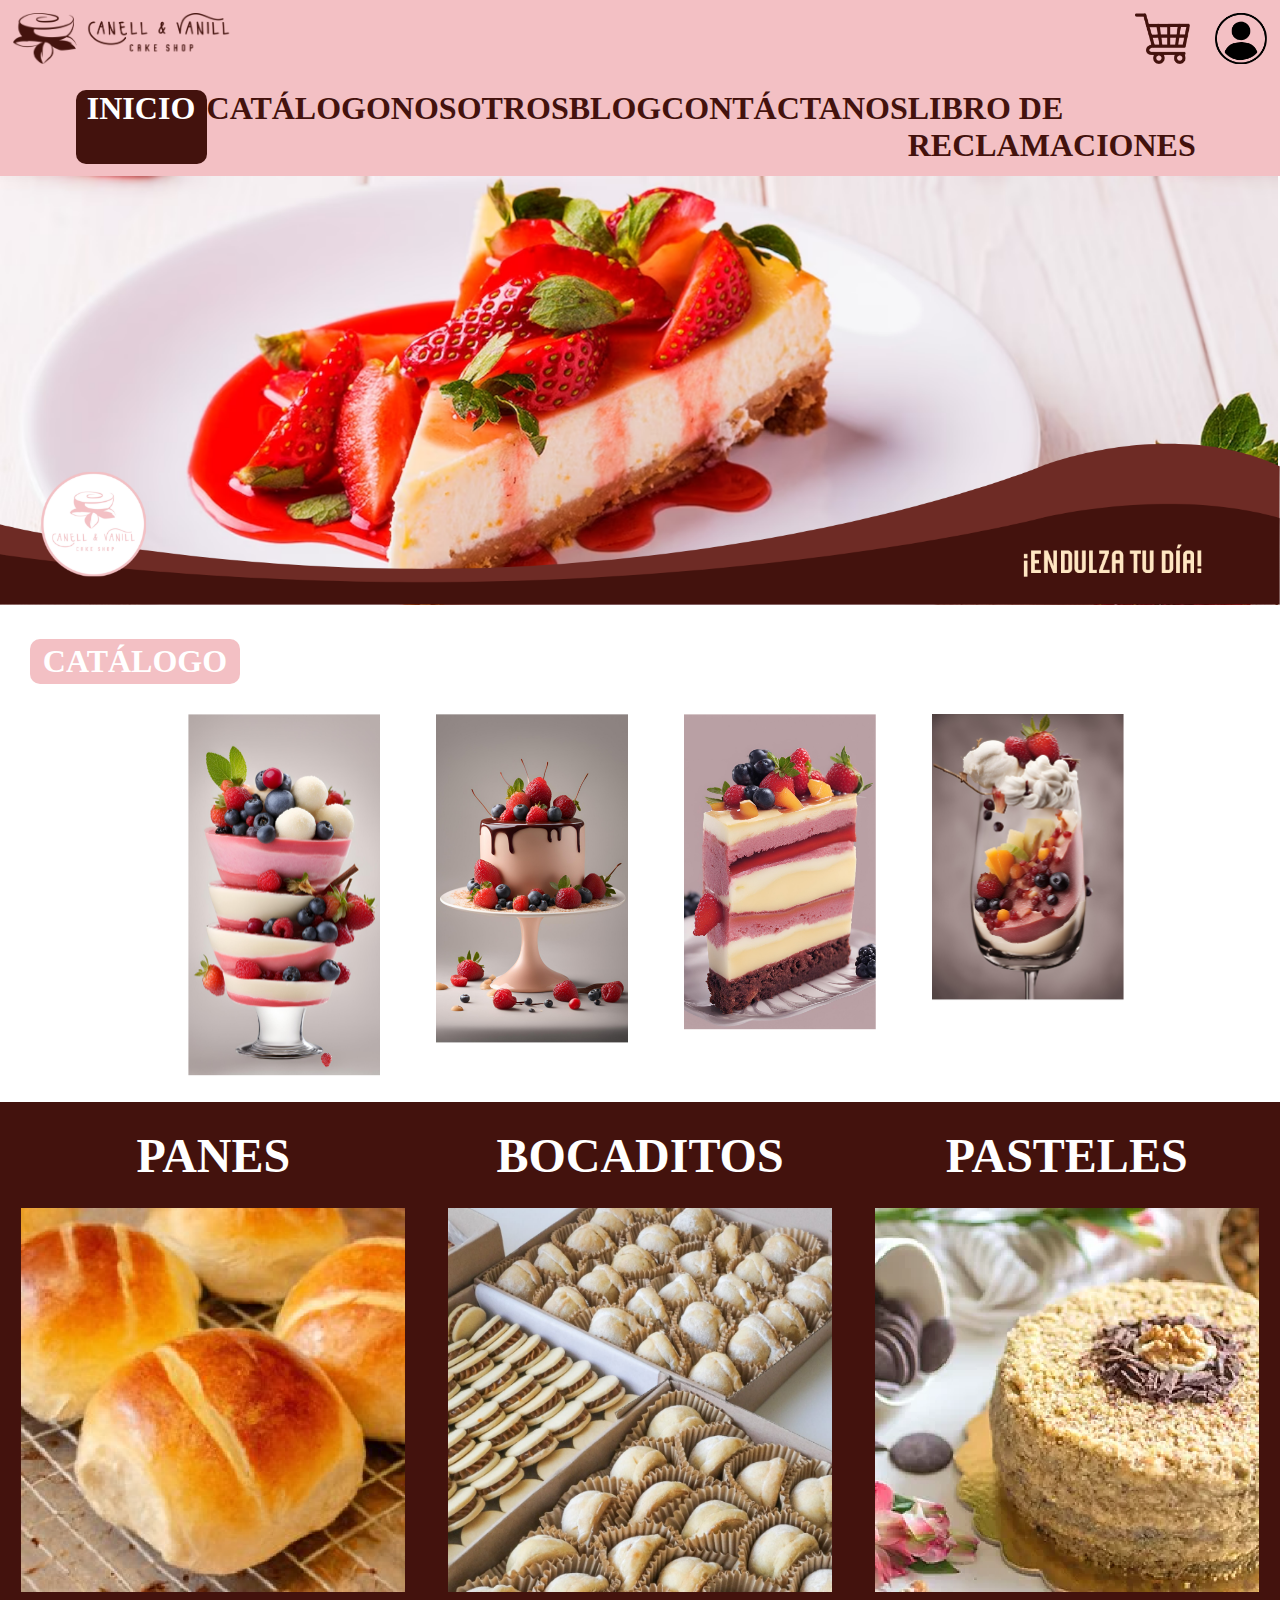
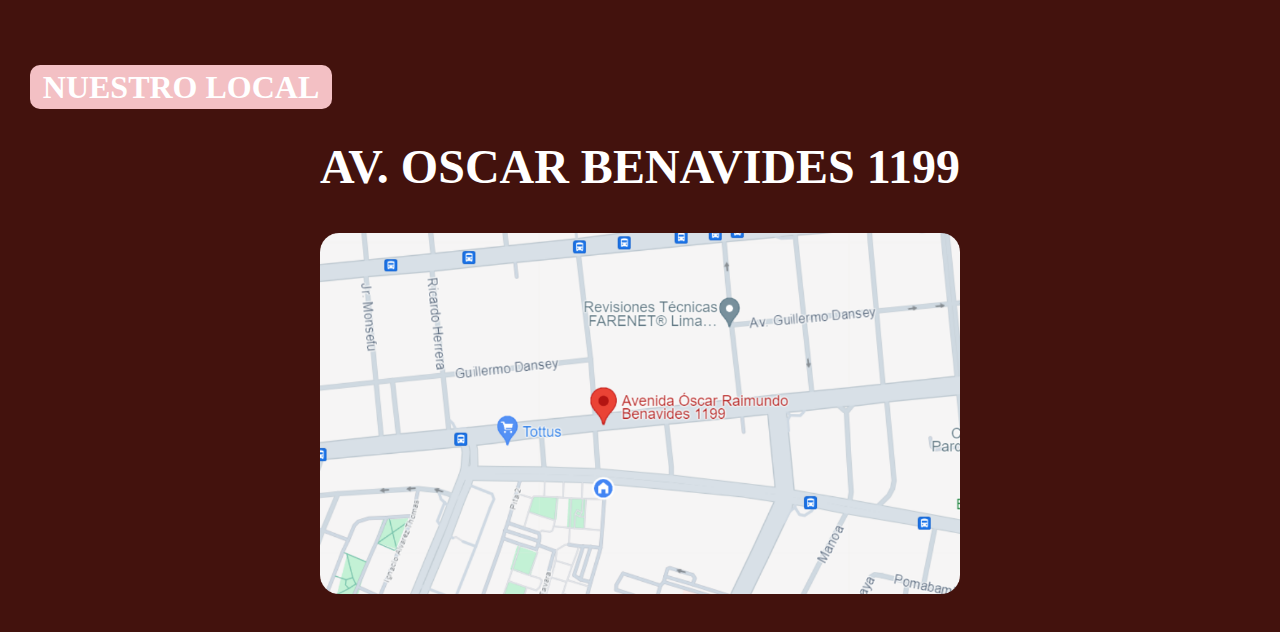
<file: index.html>
<!DOCTYPE html>
<html lang="en">
<head>
    <meta charset="UTF-8">
    <link rel="stylesheet" href="style.css">
    <title>Anell & Vanill</title>
    <link rel = "icon" href="Image/Logo Circular.png" type="Image/png">
</head>

<header>
    <div class="header-superior">
        <div class="hs-izquierda">
            <img src="Image/Logo.png" alt="Logo" class="Logo">
        </div>
        <div class="hs-derecha">
            <img src="Image/Carrito.png" alt="Carrito de Compras" class="img-derecha">
            <img src="Image/Perfil.png" alt="Perfil" class="img-derecha">
        </div>
    </div>
    <div class="header-inferior">
        <ul style="list-style: none;" class="LISTA-NAVEGACION">
            <div class="cuadro">
                <li>
                    <a href="index.html" class="navegacion-aux">
                        INICIO
                    </a>
                </li>
            </div>
            <li class="navegacion">
                <a href="Catalogo/catalogo.html">
                    CATÁLOGO
                </a>
            </li>
            <li class="navegacion">
                <a>
                    NOSOTROS
                </a>
            </li>
            <li class="navegacion">
                <a>
                    BLOG
                </a>
            </li>
            <li class="navegacion">
                <a>
                    CONTÁCTANOS
                </a>
            </li>
            <li class="navegacion" class="ultimo">
                <a>
                    LIBRO DE RECLAMACIONES
                </a>
            </li>
        </ul>
    </div>
</header>

<body>
    <div class="Parte1">
        <img src="Image/Banner.png" class="img-fondo">
    </div>
    <div class="Parte2">
        <div class="cuadro-rosa">
            <h2>CATÁLOGO</h2>
        </div>
    </div>
    <div class="Parte3">
        <img src="Image/Muestra 1.png" alt="Helado 1" class="Helado">
        <img src="Image/Muestra 2.png" alt="Helado 2" class="Helado">
        <img src="Image/Muestra 3.png" alt="Helado 3" class="Helado">
        <img src="Image/Muestra 4.png" alt="Helado 4" class="Helado">
        </ul>
    </div>
    <div class="Marron">
        <div class="Parte4">
            <div class="titulos">
                <div class="Nombres">
                    <h3>PANES</h3>
                </div>
                <div class="Nombres">
                    <h3>BOCADITOS</h3>
                </div>
                <div class="Nombres">
                    <h3>PASTELES</h3>
                </div>
            </div>
            <div class="imagenes">
                <div class="Postres-aux">
                    <img src="Image/Panes.png" alt="Panes" class="Postres">
                </div>
                <div class="Postres-aux">
                    <img src="Image/Bocaditos.png" alt="Bocaditos" class="Postres">
                </div>
                <div class="Postres-aux">
                    <img src="Image/Pasteles.png" alt="Pasteles" class="Postres">
                </div>
            </div>
        </div>
        <div class="Parte5">
            <div class="cuadro-rosa">
                <h2>NUESTRO LOCAL</h2>
            </div>
        </div>
        <div class="Parte6">
            <h3>AV. OSCAR BENAVIDES 1199</h3>
        </div>
        <div class="Parte7">
            <img src="Image/Mapa.png" alt="Ubicación" class="Mapa">
        </div>
    </div>
</body>

</html>
</file>
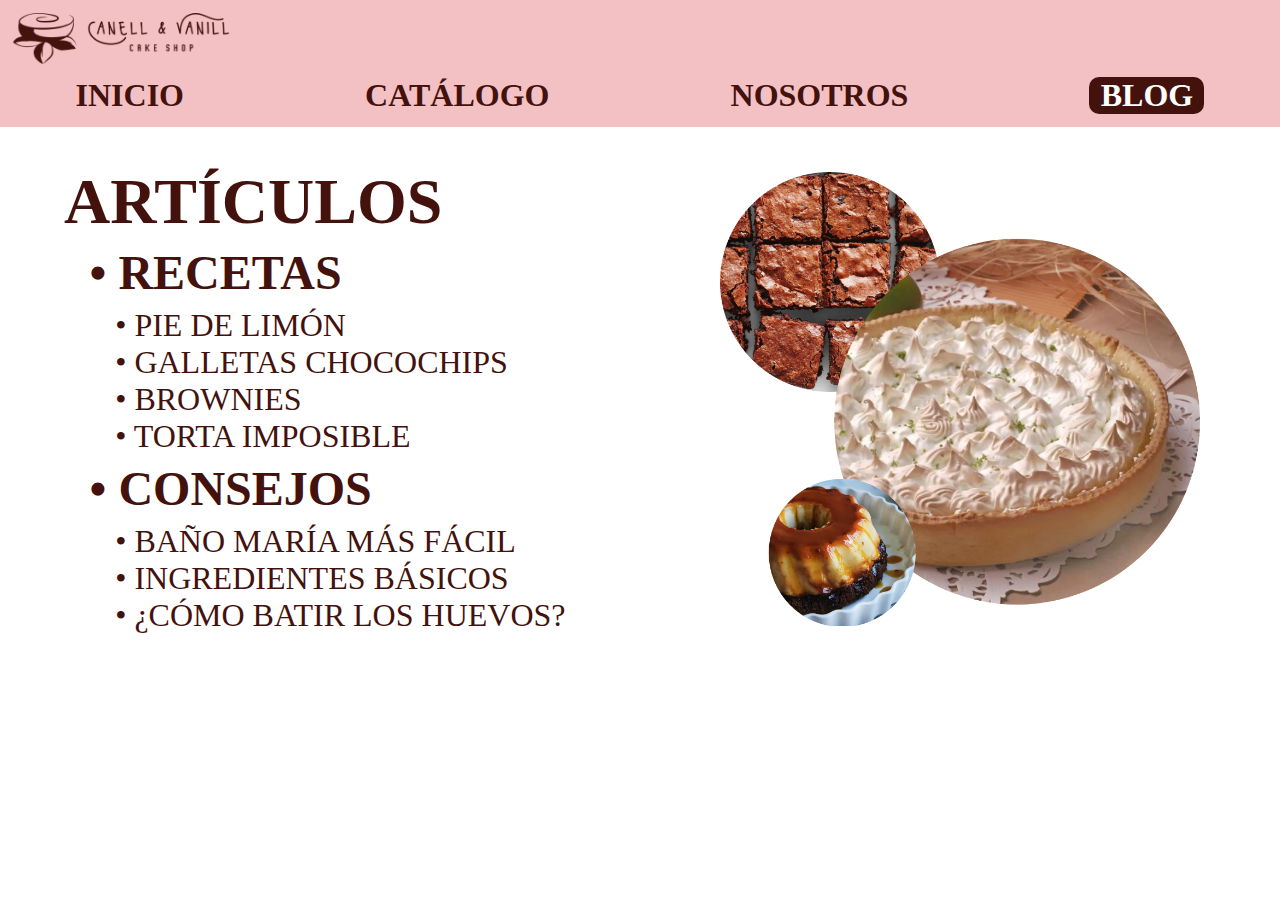
<file: Blog/blog.html>
<!DOCTYPE html>
<html lang="es">
<head>
    <meta charset="UTF-8">
    <link rel="stylesheet" href="blog.css">
    <title>Blog</title>
    <link rel = "icon" href="../Image/Logo Circular.png" type="Image/png">
</head>

<body>
    <header>
        <div class="header-superior">
            <div class="hs-izquierda">
                <img src="../Image/Logo.png" alt="Logo" class="Logo">
            </div>
        </div>
        <div class="header-inferior">
            <ul style="list-style: none;" class="LISTA-NAVEGACION">
                <div>
                    <li>
                        <a href="../index.html" class="navegacion">
                            INICIO
                        </a>
                    </li>
                </div>
                <div>
                    <li>
                        <a class="navegacion" href="../Catalogo/catalogo.html">
                            CATÁLOGO
                        </a>
                    </li>
                </div>
                <div>
                    <li>
                        <a href="../Nosotros/nosotros.html" class="navegacion">
                            NOSOTROS
                        </a>
                    </li>
                </div>
                <div class="cuadro">
                    <li>
                        <a href="blog.html" class="navegacion-aux">
                            BLOG
                        </a>
                    </li>
                </div>
            </ul>
        </div>
    </header>

    <div class="mid">
        <div class="body-c1">
            <div class="titulo">
                <h3>ARTÍCULOS</h3>
            </div>
            <div class="articulos-descripcion">
                <div class="articulos-p1">
                    <div class="subtitulo">
                        <h4>• RECETAS</h4>
                    </div>
                    <div class="descripcion">
                        <a class="elementos" target="_blank" href="https://www.recetasnestle.cl/recetas/pie-de-limon" >• PIE DE LIMÓN</a>
                        <a class="elementos" target="_blank" href="https://dulcesperu.com/galletas-de-chocochip-con-avena/">• GALLETAS CHOCOCHIPS</a>
                        <a class="elementos" target="_blank" href="https://www.directoalpaladar.com/postres/brownie-chocolate-katharine-hepburn-receta">• BROWNIES</a>
                        <a class="elementos" target="_blank" href="https://www.recetavenezolana.com/torta-quesillo/">• TORTA IMPOSIBLE</a>
                    </div>
                </div>
                <div class="articulos-p2">
                    <div class="subtitulo">
                        <h4>• CONSEJOS</h4>
                    </div>
                    <div class="descripcion">
                        <a class="elementos" target="_blank" href="https://www.divinacocina.es/bano-maria-trucos-y-consejos/">• BAÑO MARÍA MÁS FÁCIL</a>
                        <a class="elementos" target="_blank" href="https://www.bing.com/ck/a?!&&p=efa260bdf0f9dabbcbc1d64602a62c91698cd8dee53bc3f1005ea82e4fe7e553JmltdHM9MTczMzc4ODgwMA&ptn=3&ver=2&hsh=4&fclid=0baa9e52-a1cf-6743-2618-8a0ba02266b9&psq=ingredientes+b%c3%a1sicos+para+un+pastel&u=a1aHR0cHM6Ly9wb3N0cmVzb3JpZ2luYWxlcy5jb20vaW5ncmVkaWVudGVzLWJhc2ljb3MtZGUtcmVwb3N0ZXJpYS8&ntb=1">• INGREDIENTES BÁSICOS</a>
                        <a class="elementos" target="_blank" href="https://www.animalgourmet.com/2022/01/28/trucos-para-batir-si-no-tienes-una-batidora/">• ¿CÓMO BATIR LOS HUEVOS?</a>
                    </div>
                </div>
            </div>
        </div>
        <div class="body-c2">
            <img src="Image/Articulos.png" alt="Pies, brownies" class="img-articulos">
        </div>
    </div>
</body>

</html>
</file>
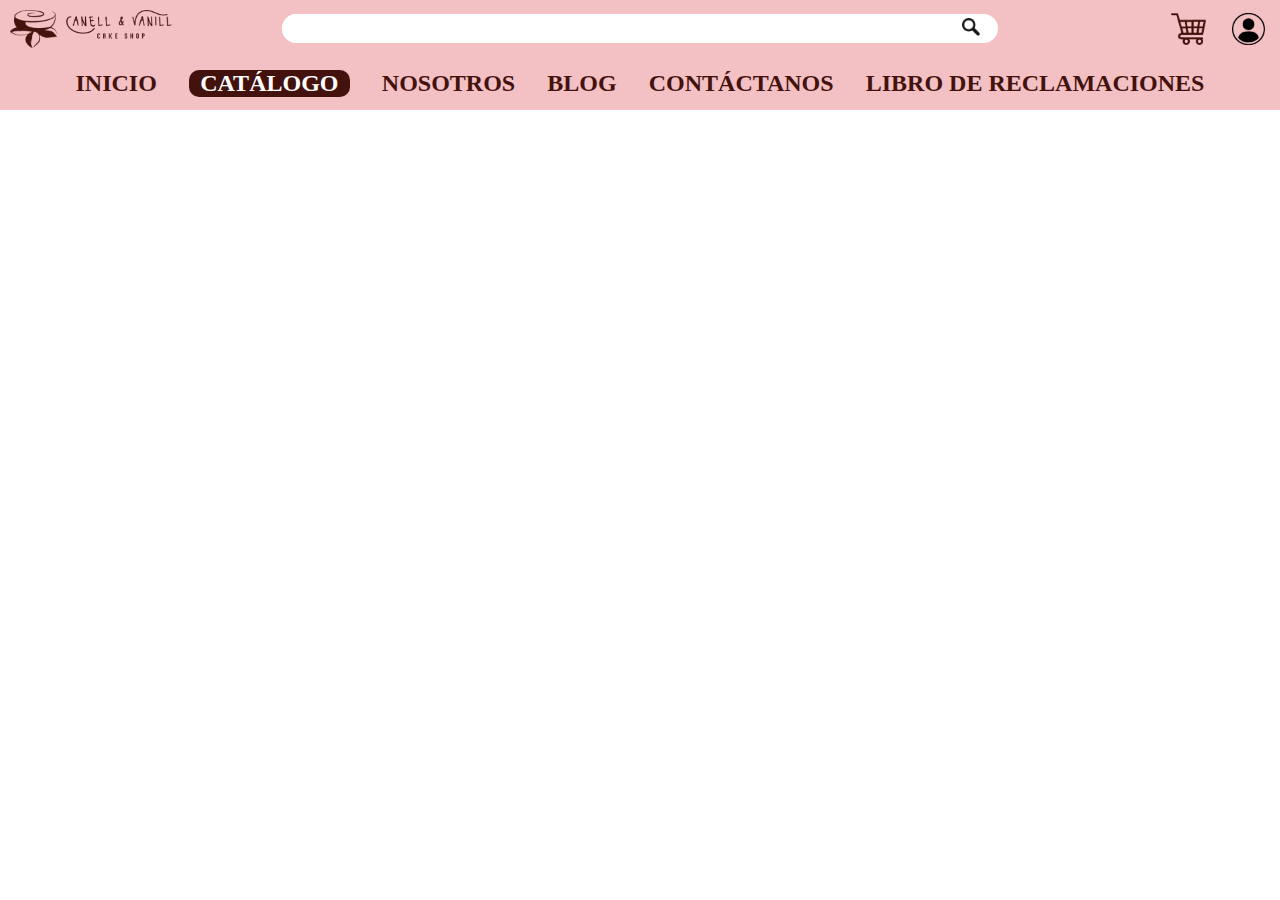
<file: Catalogo/catalogo.html>
<!DOCTYPE html>
<html lang="en">
<head>
    <meta charset="UTF-8">
    <link rel="stylesheet" href="catalogo.css">
    <title>Catálogo</title>
    <link rel = "icon" href="../Image/Logo Circular.png" type="Image/png">
</head>

<header>
    <div class="header-superior">
        <div class="hs-izquierda">
            <img src="../Image/Logo.png" alt="Logo" class="Logo">
        </div>
        <div class="hs-centro">
            <form>
                <div class="buscador-contenedor">
                    <input class="buscador" type="text">
                    <button type="submit">
                        <img class="Lupa" src="../Image/Buscar.png" alt="Lupa">
                    </button>
                </div>
            </form>
        </div>
        <div class="hs-derecha">
            <img src="../Image/Carrito.png" alt="Carrito de Compras" class="img-derecha">
            <img src="../Image/Perfil.png" alt="Perfil" class="img-derecha">
        </div>
    </div>
    <div class="header-inferior">
        <ul style="list-style: none;" class="LISTA-NAVEGACION">
            <div>
                <li>
                    <a href="../index.html" class="navegacion">
                        INICIO
                    </a>
                </li>
            </div>
            <div class="cuadro">
                <li>
                    <a href="catalogo.html" class="navegacion-aux">
                        CATÁLOGO
                    </a>
                </li>
            </div>
            <li class="navegacion">
                <a>
                    NOSOTROS
                </a>
            </li>
            <li class="navegacion">
                <a>
                    BLOG
                </a>
            </li>
            <li class="navegacion">
                <a>
                    CONTÁCTANOS
                </a>
            </li>
            <li class="navegacion">
                <a>
                    LIBRO DE RECLAMACIONES
                </a>
            </li>
        </ul>
    </div>
</header>
</file>
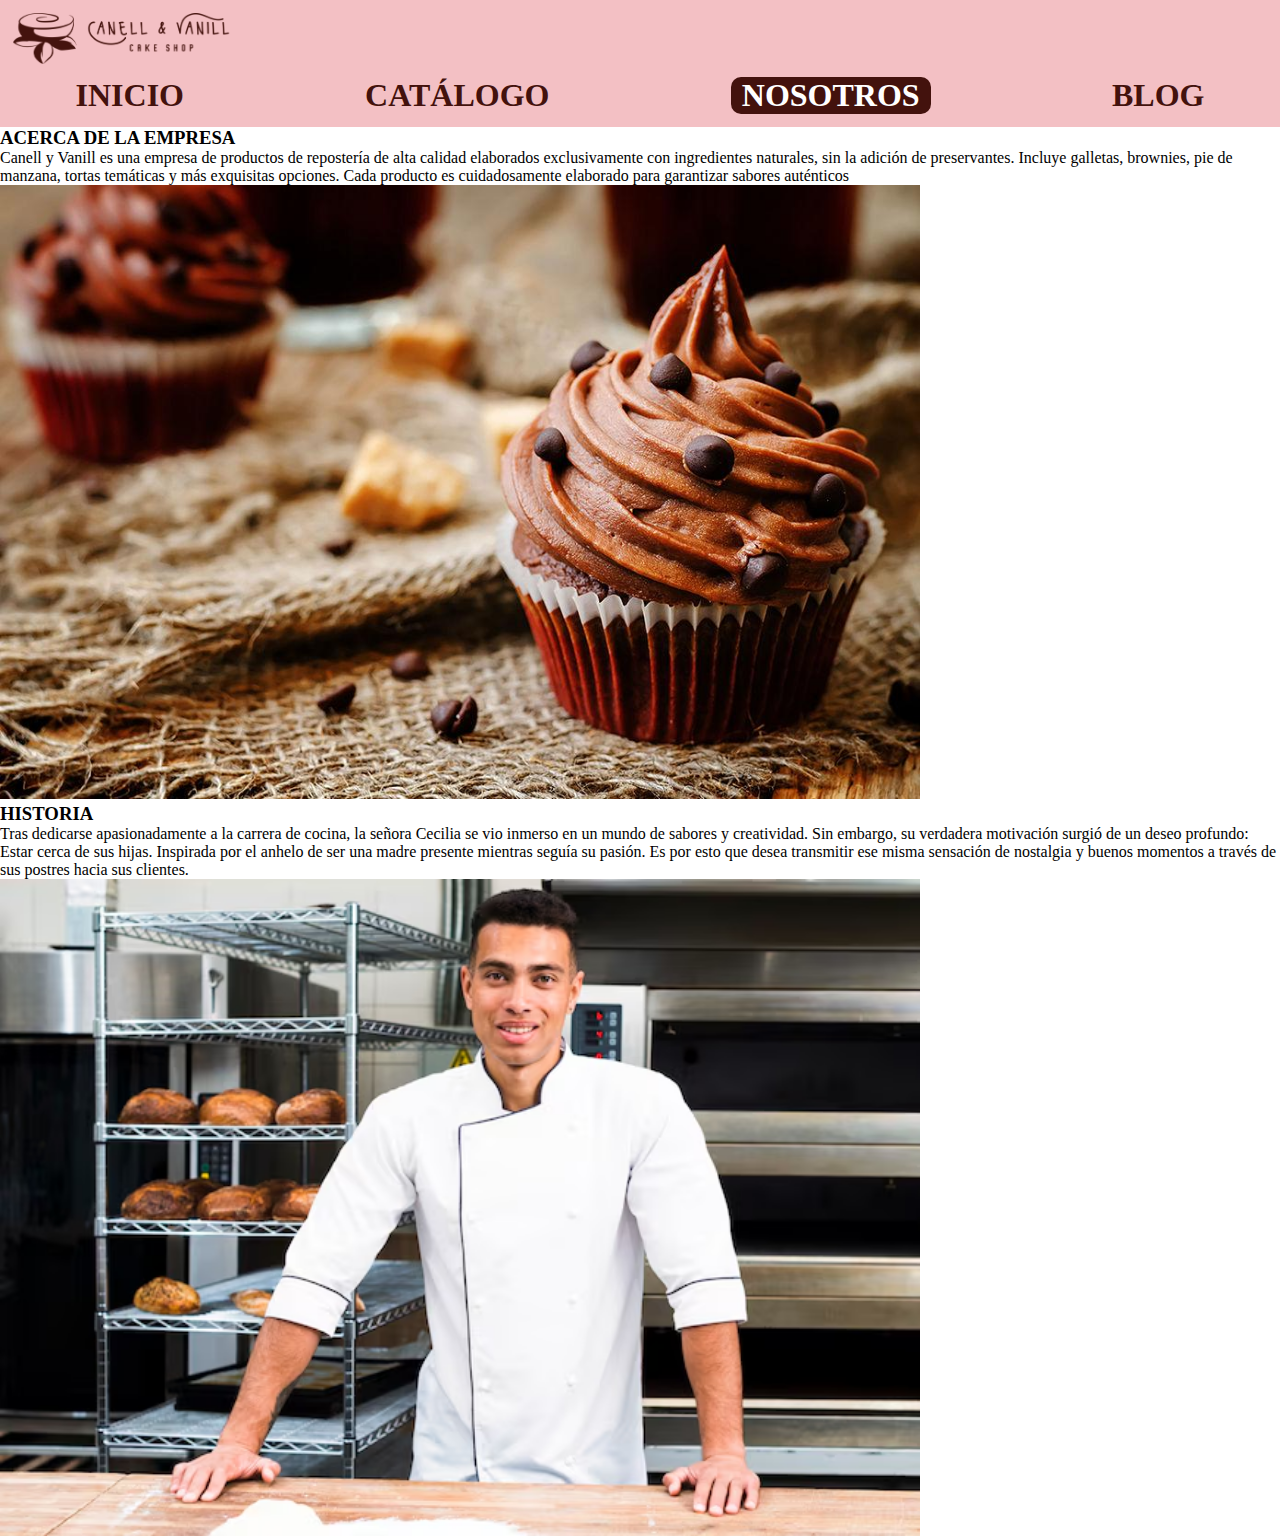
<file: Nosotros/nosotros.html>
<!DOCTYPE html>
<html lang="es">
<head>
    <meta charset="UTF-8">
    <link rel="stylesheet" href="nosotros.css">
    <title>Nosotros</title>
    <link rel = "icon" href="../Image/Logo Circular.png" type="Image/png">
</head>

<header>
    <div class="header-superior">
        <div class="hs-izquierda">
            <img src="../Image/Logo.png" alt="Logo" class="Logo">
        </div>
    </div>
    <div class="header-inferior">
        <ul style="list-style: none;" class="LISTA-NAVEGACION">
            <div>
                <li>
                    <a href="../index.html" class="navegacion">
                        INICIO
                    </a>
                </li>
            </div>
            <div>
                <li>
                    <a class="navegacion" href="../Catalogo/catalogo.html">
                        CATÁLOGO
                    </a>
                </li>
            </div>
            <div class="cuadro">
                <li>
                    <a href="nosotros.html" class="navegacion-aux">
                        NOSOTROS
                    </a>
                </li>
            </div>
            <li>
                <a class="navegacion" href="../Blog/blog.html">
                    BLOG
                </a>
            </li>
        </ul>
    </div>
</header>
<body>
    <div class="Parte1">
        <div class="P1-c1">
            <h3>ACERCA DE LA EMPRESA</h3>
            <p>Canell y Vanill es una empresa de productos de repostería de alta calidad elaborados exclusivamente con ingredientes naturales, sin la adición de preservantes. Incluye galletas, brownies, pie de manzana, tortas temáticas y más exquisitas opciones. Cada producto es cuidadosamente elaborado para garantizar sabores auténticos</p>
        </div>
        <div class="P1-c2">
            <img src="Image/cupcakes.png" alt="Cupcakes de chocolate" class="cupcake">
        </div>
    </div>
    <div class="Parte2">
        <div class="P2-c1">
            <h3>HISTORIA</h3>
            <p>Tras dedicarse apasionadamente a la carrera de cocina, la señora Cecilia se vio inmerso en un mundo de sabores y creatividad. Sin embargo, su verdadera motivación surgió de un deseo profundo: Estar cerca de sus hijas. Inspirada por el anhelo de ser una madre presente mientras seguía su pasión. Es por esto que desea transmitir ese misma sensación de nostalgia y buenos momentos  a través de sus postres hacia sus clientes.</p>
        </div>
        <div class="P2-c2">
            <img src="Image/Img-2.png" alt="Imagen 2" class="img-2">
        </div>
    </div>
</body>
</html>
</file>
<file: style.css>
* {
    margin: 0;
    padding: 0;
    box-sizing: border-box;
}

header{
    background-color: #F3C0C4;
    width: 100%;
    height: auto;
}

.header-superior{
    display: grid;
    grid-template-columns: 1fr 1fr;
    width: 100%;
    height: auto;
    padding: 1%;
}

.hs-izquierda{
    display: flex;
    justify-content: start;
}


.hs-derecha {
    display: flex;
    align-items: center;
    justify-content: end;
    gap: 4%;
}

.Logo{
    height: 4vw;
}

.img-derecha{
    height: 4vw;
}

.header-inferior{
    width: 100%;
    padding: 1%;
}

.LISTA-NAVEGACION{
    list-style: none;
    display: flex;
    justify-content: space-between;
    padding-left: 5%;
    padding-right: 5%;
}

.navegacion{
    font-family: Altum Sans;
    font-weight: bold;
    font-size: 2rem;
    color: #43120D;
}

.cuadro{
    padding-top: 0%;
    padding-bottom: 0%;
    padding-left: 1%;
    padding-right: 1%;
    border-radius: 10px;
    background:#43120D;
}

.Marron{
    background-color: #43120D;
}

a{
    text-decoration: none;
    color: #43120D;
}

.navegacion-aux{
    font-family: Altum Sans;
    font-weight: bold;
    font-size: 2rem;
    color: white;
}

body{
    max-width: 100%;
    height: 100%;
}

.parte1{
    position: relative;
    width: 100%;
    height: auto;
}

.img-fondo{
    width: 100%;
    height: auto;
}

.cuadro-rosa{
    display: inline-block;
    padding-top: 0.3%;
    padding-bottom: 0.3%;
    padding-left: 1%;
    padding-right: 1%;
    border-radius: 10px;
    background:#F3C0C4;
    margin-top: 30px;
    margin-left: 30px;
    margin-bottom: 30px;
}

h2{
    font-family: Altum Sans;
    font-weight: bold;
    font-size: 2rem;
    color: white;
}

.Parte3{
    width: 100%;
    height: 40%;
    display: flex;
    justify-content: flex-start;
    align-items: flex-start;
    padding-left: 12.5%;
}

.Helado{
    width: 15vw;
    height: auto;
    margin-right: 2.5%;
    margin-left: 2.5%;
}

.Parte4{
    background-color: #43120D;
}

.titulos{
    display: grid;
    grid-template-columns: repeat(3, 1fr);
    padding-top: 2%;
    padding-bottom: 2%;
}

.Nombres{
    display: flex;
    justify-content: center;
}

h3{
    font-family: Altum Sans;
    font-weight: bold;
    font-size: 3rem;
    color: white;
}

.imagenes{
    display: grid;
    grid-template-columns: repeat(3, 1fr);
}

.Postres-aux{
    text-align: center;
}

.Postres{
    width: 90%;
}

.Parte5{
    background-color: #43120D;
    padding-top: 3%;
}

.Parte6{
    display: flex;
    background-color: #43120D;
    justify-content: center;
}

.Parte7{
    background-color: #43120D;
    display: flex;
    justify-content: center;
}

.Mapa{
    padding-top: 3%;
    padding-bottom: 3%;
    width: 50%;
    text-align: center;
}


@media screen and (max-width: 1000px) {

    .header-inferior, .LISTA-NAVEGACION{
        display: flex;
        flex-wrap: wrap;
        justify-content: space-between;
        gap: 10px; 
        flex-basis: 100%;
    }


    .cuadro{
        padding-left: 2%;
        padding-right: 2%;
    }

    .Logo, .img-derecha{
        height: 4vh;
    }

    li{
        padding-left: 2.5%;
        padding-right: 2.5%;
    }

    .navegacion, .navegacion-aux{
        font-size: 30px;
    }
    
    h2{
        font-size: 50px;
    }

    .Parte3{
        display: flex;
        flex-wrap: wrap;
        padding-left: 20%;
    }

    .Helado{
        width: 30%;
    }

    .Parte4 {
        display: grid;
        grid-template-columns: 1fr; 
        grid-template-rows: repeat(6, auto); 
        gap: 10px; 
        text-align: center; 
    }
    
    .Postres-aux {
        text-align: center; 
    }

    .Postres {
        width: 90%; 
        height: auto;
    }
    
    
    h3{
        font-size: 50px;
    }

    .Mapa{
        width: 90%;
    }

    .LISTA-NAVEGACION, .ultimo{
        flex-basis: 100%;
        text-align:center;
    }

    .Parte5{
        padding-top: 0%;
    }
}
</file>
<file: Blog/blog.css>
* {
    margin: 0;
    padding: 0;
    box-sizing: border-box;
}

img,div{
    user-select: none;
}

header{
    background-color: #F3C0C4;
    width: 100%;
    height: auto;
}

.header-superior{
    display: grid;
    grid-template-columns: 1fr 1fr;
    width: 100%;
    height: auto;
    padding: 1%;
}

.hs-izquierda{
    display: flex;
    justify-content: start;
}

.Logo{
    height: 4vw;
}

.header-inferior{
    width: 100%;
    padding-bottom: 1%;
    padding-right: 1%;
    padding-left: 1%;
}

.LISTA-NAVEGACION{
    list-style: none;
    display: flex;
    justify-content: space-between;
    padding-left: 5%;
    padding-right: 5%;
}

.navegacion{
    font-family: Altum Sans;
    font-weight: bold;
    font-size: 2rem;
    color: #43120D;
}

.cuadro{
    padding-top: 0%;
    padding-bottom: 0%;
    padding-left: 1%;
    padding-right: 1%;
    border-radius: 10px;
    background:#43120D;
}

a{
    text-decoration: none;
    color: #43120D;
}

.navegacion-aux{
    font-family: Altum Sans;
    font-weight: bold;
    font-size: 2rem;
    color: white;
}

.mid{
    display: grid;
    grid-template-columns: 1fr 1fr;
    padding-top: 3%;
}

.body-c1{
    display: flex;
    flex-direction: column;
}

.titulo{
    display: flex;
    align-items: center;
}

h3,h4,a{
    font-family: Altum Sans;;
    color: #43120D;
}

h3{
    font-weight:bold;
    font-size: 4rem;
    padding-left: 10%;
}

h4{
    padding-top: 1%;
    padding-bottom: 1%;
    padding-left: 14%;
    font-size: 3rem;
}

a{
    display: block;
    font-size: 2rem;
    font-family: Altum Sans;;
    color: #43120D;
}

.elementos{
    padding-left: 18%;
    font-size: 2rem;
}

.body-c2{
    display: flex;
    align-items: center;
    justify-content: center;
}

.img-articulos{
    text-align: center;
    width: 75%;
}

@media screen and (max-width: 1000px) {

    .header-inferior, .LISTA-NAVEGACION{
        display: flex;
        flex-wrap: wrap;
        justify-content: space-between;
        gap: 10px; 
        flex-basis: 100%;
    }


    .cuadro{
        padding-left: 2%;
        padding-right: 2%;
    }

    .Logo, .img-derecha{
        height: 2.5vh;
    }

    li{
        padding-left: 2.5%;
        padding-right: 2.5%;
    }

    .navegacion, .navegacion-aux{
        font-size: 30px;
    }
    
    .LISTA-NAVEGACION{
        flex-basis: 100%;
        text-align:center;
    }

    .titulo{
        padding-left: 0%;
        display: flex;
        justify-content: center;
        padding-bottom: 4%;
    }

    a{
        padding-top: 1%;
        padding-bottom: 1%;
    }

    .mid{
        display: flex;
        flex-direction: column;
    }

    .img-articulos{
        padding-top: 5%;
        width: 50%;
    }

}
</file>
<file: Catalogo/catalogo.css>
* {
    margin: 0;
    padding: 0;
    box-sizing: border-box;
}

img,div{
    user-select: none;
}

header{
    background-color: #F3C0C4;
    width: 100%;
    height: 25%;
}

.header-superior{
    display: grid;
    grid-template-columns: 15% 70% 15%;
    width: 100%;
    height: 50%;
}

.hs-izquierda{
    display: flex;
    justify-content: start;
    padding: 5%;
}

.hs-centro{
    display: flex;
    align-items: center;
    padding: 0%;
}

form{
    display: flex;
    width: 100%;
    justify-content: center;
    align-items: center;
}

.buscador-contenedor {
    display: flex; 
    justify-content: end;
    align-items: center;
    border: none;
    border-radius: 40px;
    background-color: white;
    padding-right: 2%;
    width: 80%;
}

button{
    border: none;
    background: none;
    cursor: pointer;
}

.Lupa{
    height: 2vh;
}

.buscador{
    width: 100%;
    border: none;
    outline: none; 
    border-radius: 40px;
    padding-top: 1%;
    padding-bottom: 1%;
    padding-left: 2%;
}

.hs-derecha {
    display: flex;
    justify-content: center;
    align-items: center;
    padding-right: 8%;
    justify-content: end;
    gap: 15%;
}

.Logo{
    height: 3vw;
}

.img-derecha{
    height: 2.5vw;
}

.header-inferior{
    width: 100%;
    padding: 1%;
}

.LISTA-NAVEGACION{
    list-style: none;
    display: flex;
    justify-content: space-between;
    padding-left: 5%;
    padding-right: 5%;
}

.navegacion{
    font-family: Altum Sans;
    font-weight: bold;
    font-size: 1.5rem;
    color: #43120D;
}

.cuadro{
    padding-top: 0%;
    padding-bottom: 0%;
    padding-left: 1%;
    padding-right: 1%;
    border-radius: 10px;
    background:#43120D;
}

a{
    text-decoration: none;
    color: #43120D;
}

.navegacion-aux{
    font-family: Altum Sans;
    font-weight: bold;
    font-size: 1.5rem;
    color: white;
}

body{
    width: 100%;
    height: 75%;
}

.Parte1{
    display: grid;
    grid-template-rows: 20% 80%; 
    height: 40%;
}

.P1-fila1{
    padding-left: 2%;
    display: flex;
    align-items: center;
}

.E_Mes{
    width: 25%;
}

.P1-fila2{
    text-align: center;
}

.Banner{
    height: 90%;
    width: 80%;
}

.Parte2{
    display: grid;
    grid-template-columns: 1fr 1fr;
    height: 60%;
    background-color: #43120D;
    align-items: center;
}

.P2-f1-c1{
    display: grid;
    grid-template-rows: 30% 10% 60%;
}

.Bebidas{
    display: flex;
    align-items: center;
    padding-left: 3%;
}

.img-Bebidas{
    height: 60%;
}

.Calientes{
    display: flex;
    align-items: center;
    padding-left: 20%;
}

.img-Calientes{
    height: 100%;
}

.Calientes-Catalogo{
    display: flex;
}

.P2-f1-c2{
    text-align: center;
}

.img-Bebida-caliente{
    width: 40%;
}

p{
    padding-left: 50%;
    font-family: Altum Sans;
    color: white;
    font-size: 1.5em;
}

.Parte3{
    display: grid;
    grid-template-columns: 1fr 1fr;
    height: 60%;
    background-color: #43120D;
    align-items: center;
}

.P3-c1{
    display: grid;
    grid-template-rows: 20% 80%;
}

.Frias{
    display: flex;
    align-items: center;
    padding-left: 20%;
}

.img-Frias{
    height: 100%;
}

.P3-c2{
    text-align: center;
}

.img-Bebida-Fria{
    width: 40%;
}

@media (min-width: 620px) and (max-width: 800px) {
    .navegacion, .navegacion-aux{
        font-size: 15px;
    }
    
    h2{
        font-size: 1.5rem;
    }

    h3{
        font-size: 1.5rem;
    }
}

@media (min-width: 0px) and (max-width: 620px) {
    .navegacion, .navegacion-aux{
        font-size: 10px;
    }
    
    h2{
        font-size: 1.3rem;
    }

    h3{
        font-size: 1.3rem;
    }

    .img-Bebida-caliente, 
    .img-Bebida-Fria{
        display: none;
    }
}
</file>
<file: Nosotros/nosotros.css>
* {
    margin: 0;
    padding: 0;
    box-sizing: border-box;
}

img,div{
    user-select: none;
}

header{
    background-color: #F3C0C4;
    width: 100%;
    height: auto;
}

.header-superior{
    display: grid;
    grid-template-columns: 1fr 1fr;
    width: 100%;
    height: auto;
    padding: 1%;
}

.hs-izquierda{
    display: flex;
    justify-content: start;
}

.Logo{
    height: 4vw;
}

.header-inferior{
    width: 100%;
    padding-bottom: 1%;
    padding-right: 1%;
    padding-left: 1%;
}

.LISTA-NAVEGACION{
    list-style: none;
    display: flex;
    justify-content: space-between;
    padding-left: 5%;
    padding-right: 5%;
}

.navegacion{
    font-family: Altum Sans;
    font-weight: bold;
    font-size: 2rem;
    color: #43120D;
}

.cuadro{
    padding-top: 0%;
    padding-bottom: 0%;
    padding-left: 1%;
    padding-right: 1%;
    border-radius: 10px;
    background:#43120D;
}

a{
    text-decoration: none;
    color: #43120D;
}

.navegacion-aux{
    font-family: Altum Sans;
    font-weight: bold;
    font-size: 2rem;
    color: white;
}
</file>
